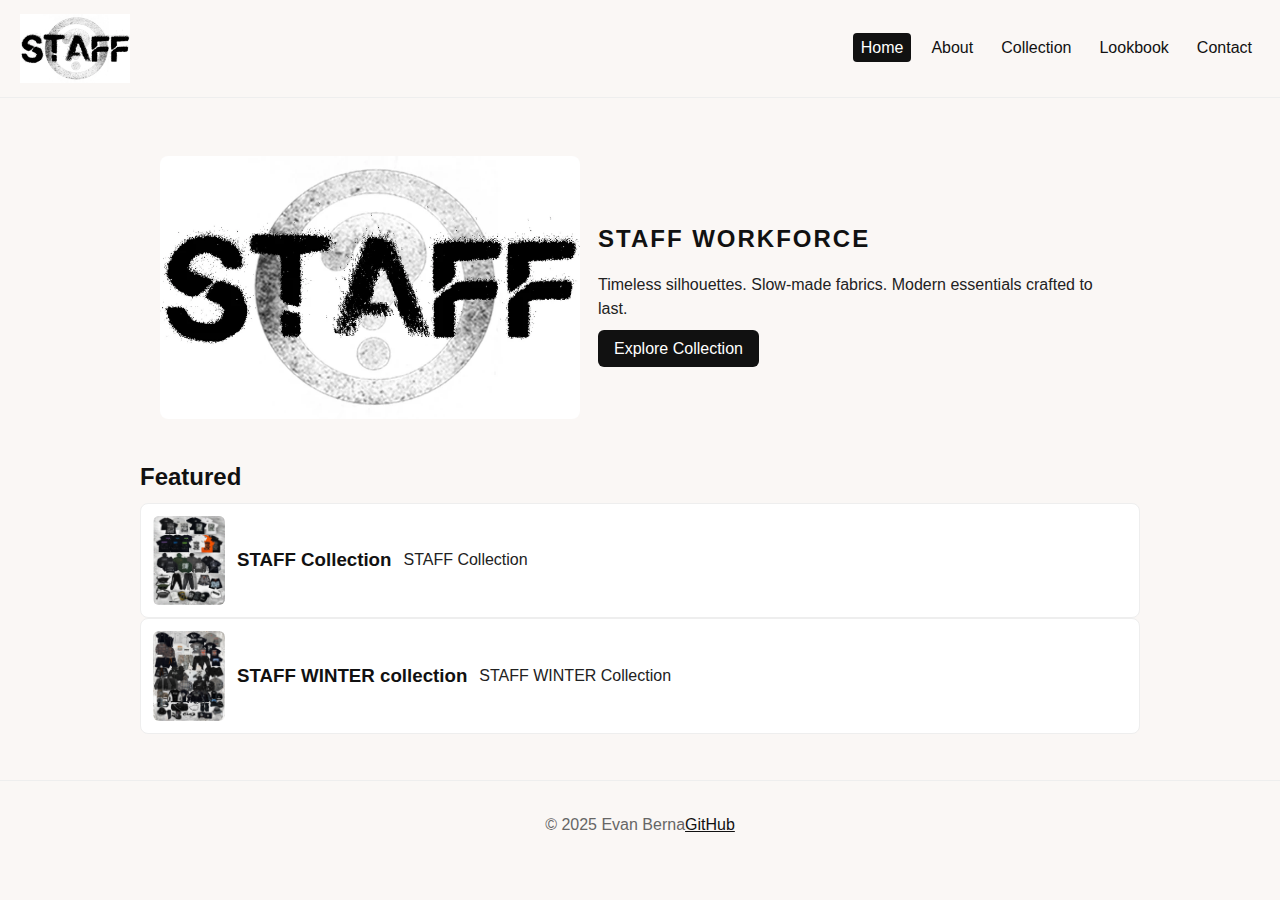
<file: index.html>
<!DOCTYPE html>
<html lang="en">
<head>
  <meta charset="utf-8" />
  <meta name="viewport" content="width=device-width,initial-scale=1" />
  <title>STAFF WORKFORCE — Home</title>
  <link rel="stylesheet" href="main.css">
</head>
<body>
  <header>
    <div class="brand">
      <img src="images/STAFF_LOGO___copy.webp" alt="STAFF" class="logo">
      <nav>
        <ul class="nav-list">
          <li><a href="index.html" class="active">Home</a></li>
          <li><a href="about.html">About</a></li>
          <li><a href="collection.html">Collection</a></li>
          <li><a href="lookbook.html">Lookbook</a></li>
          <li><a href="contact.html">Contact</a></li>
        </ul>
      </nav>
    </div>
  </header>

  <main>
    <section class="hero">
      <img src="images/STAFF_LOGO___copy.webp" alt="STAFF" class="hero-img">
      <div class="hero-copy">
        <h1 id="brand-name">STAFF WORKFORCE</h1>
        <p>Timeless silhouettes. Slow-made fabrics. Modern essentials crafted to last.</p>
        <a href="collection.html" class="btn" style="background:#111;color:#fff;padding:10px 16px;border-radius:6px;text-decoration:none;">Explore Collection</a>
      </div>
    </section>

    <section class="featured">
      <h2>Featured</h2>
      <article class="feature-card">
        <img src="images/staff merch collect 1.png" alt="STAFF FALL Collection" class="thumb">
        <h3>STAFF Collection</h3>
        <p>STAFF Collection</p>
      </article>

      <article class="feature-card">
        <img src="images/staff merch collect 2.png" alt="STAFF WINTER Collection" class="thumb">
        <h3>STAFF WINTER collection</h3>
        <p>STAFF WINTER Collection</p>
      </article>
    </section>
  </main>

  <footer>
    <p>&copy; 2025 Evan Berna<a href="https://github.com/Eberna59" target="_blank" rel="noopener">GitHub</a></p>
  </footer>
</body>
</html>
</file>
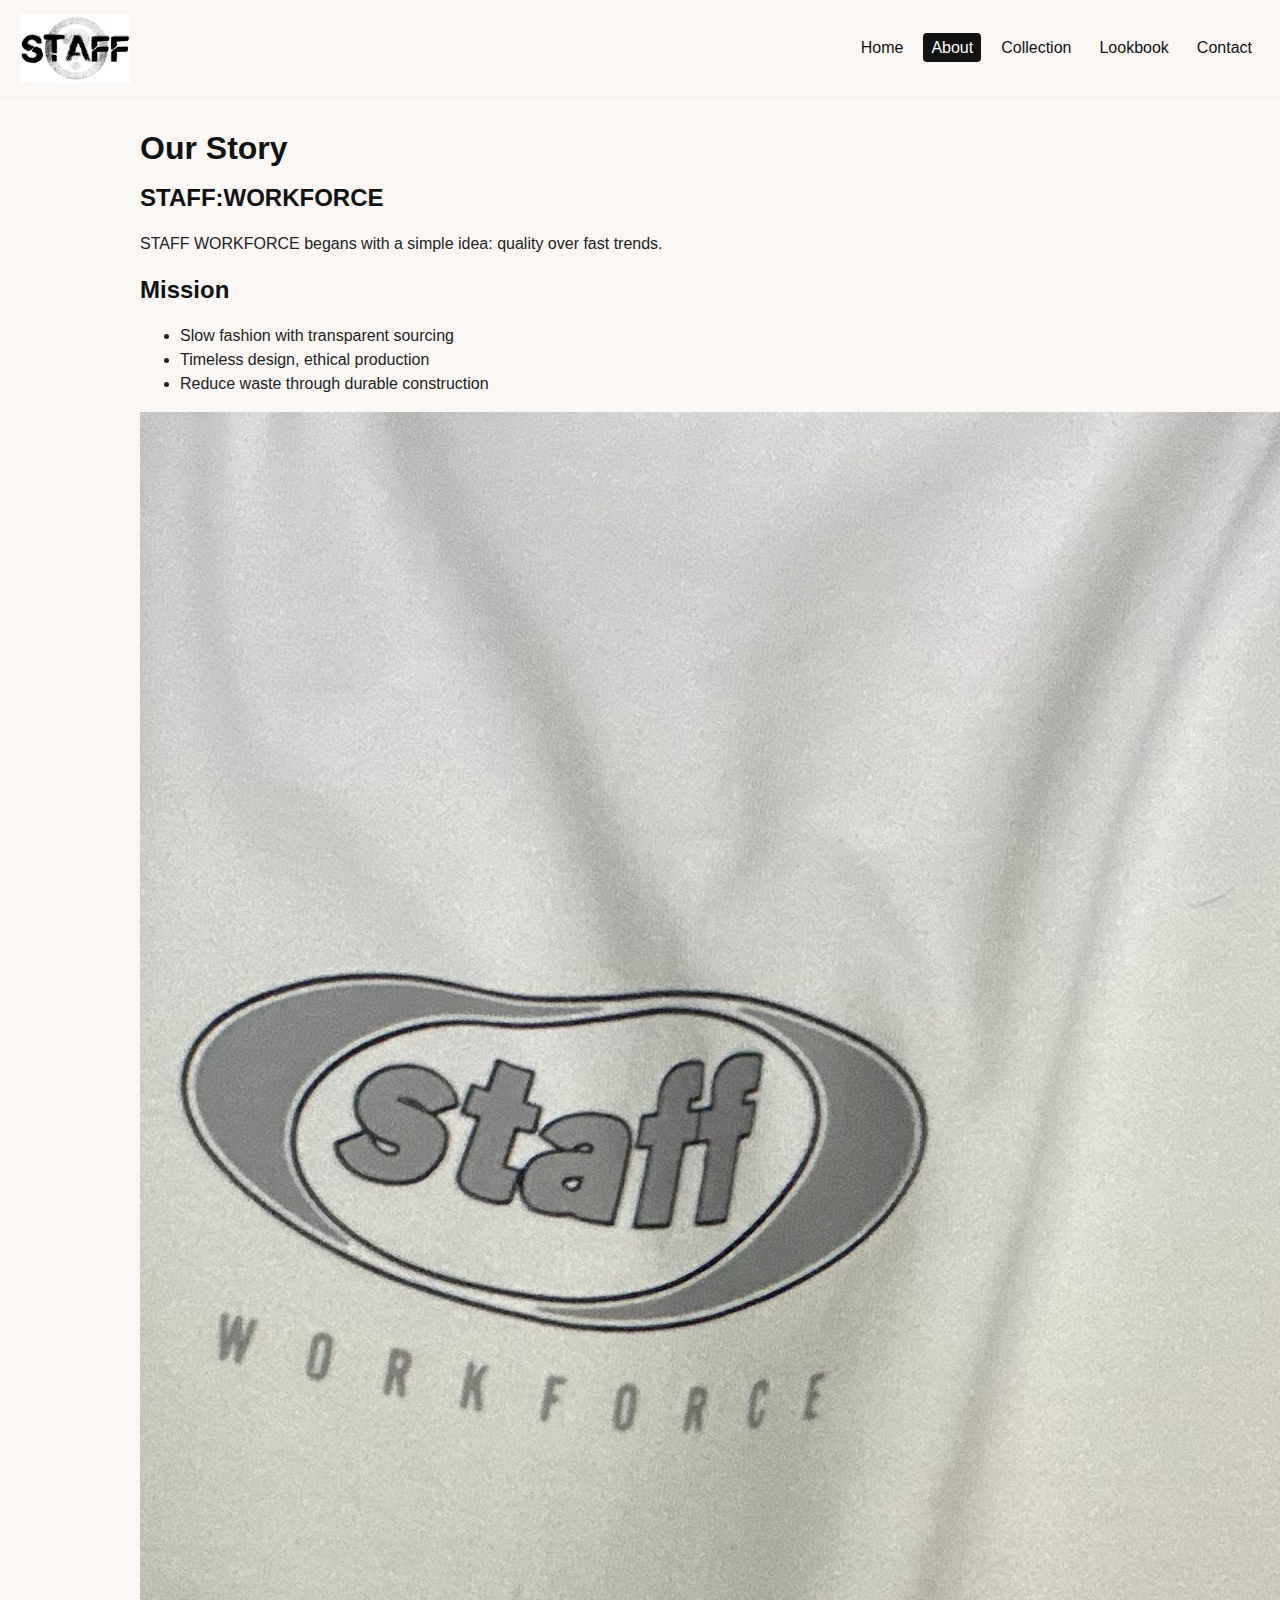
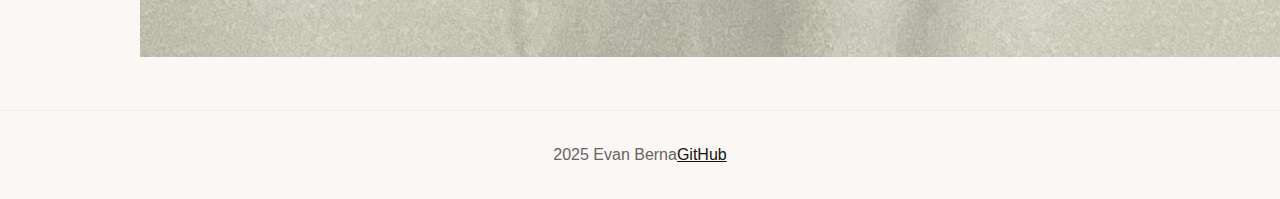
<file: about.html>
<!DOCTYPE html>
<html lang="en">
<head>
  <meta charset="utf-8" />
  <meta name="viewport" content="width=device-width,initial-scale=1" />
  <title>STAFF WORKFORCE — About</title>
  <link rel="stylesheet" href="main.css">
</head>
<body>
  <header>
    <div class="brand">
      <img src="images/STAFF_LOGO___copy.webp" alt="STAFF WORKFORCE" class="logo">
      <nav>
        <ul class="nav-list">
          <li><a href="index.html">Home</a></li>
          <li><a href="about.html" class="active">About</a></li>
          <li><a href="collection.html">Collection</a></li>
          <li><a href="lookbook.html">Lookbook</a></li>
          <li><a href="contact.html">Contact</a></li>
        </ul>
      </nav>
    </div>
  </header>

  <main>
    <article>
      <h1>Our Story</h1>
      <section>
        <h2>STAFF:WORKFORCE</h2>
        <p>STAFF WORKFORCE begans with a simple idea: quality over fast trends.</p>
      </section>

      <section>
        <h2>Mission</h2>
        <ul>
          <li>Slow fashion with transparent sourcing</li>
          <li>Timeless design, ethical production</li>
          <li>Reduce waste through durable construction</li>
        </ul>
      </section>
    </article>

    <aside>
      <img src="images/closeupshirt.jpeg" alt="Close up of shirt ">
    </aside>
  </main>

  <footer>
    <p>2025 Evan Berna<a href="https://github.com/Eberna59" target="_blank" rel="noopener">GitHub</a></p>
  </footer>
</body>
</html>
</file>
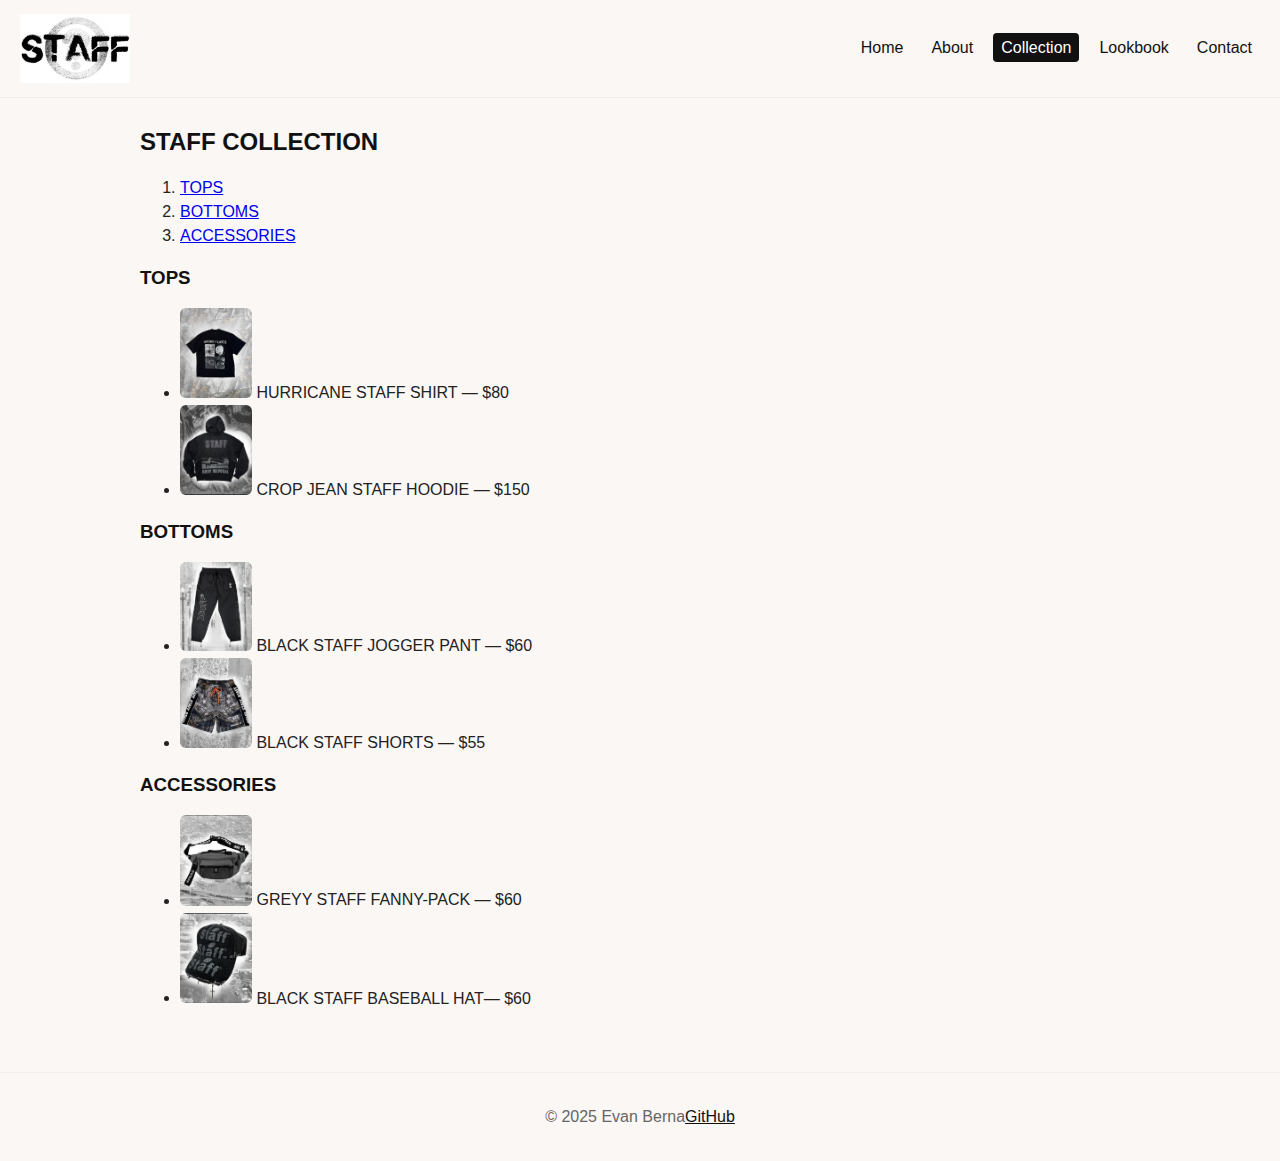
<file: collection.html>
<!DOCTYPE html>
<html lang="en">
<head>
  <meta charset="utf-8" />
  <meta name="viewport" content="width=device-width,initial-scale=1" />
  <title>STAFF:WORKFORCE — Collection </title>
  <link rel="stylesheet" href="main.css">
</head>
<body>
  <header>
    <div class="brand">
      <img src="images/STAFF_LOGO___copy.webp" alt="STAFF WORKFORCE LOGO" class="logo">
      <nav>
        <ul class="nav-list">
          <li><a href="index.html">Home</a></li>
          <li><a href="about.html">About</a></li>
          <li><a href="collection.html" class="active">Collection</a></li>
          <li><a href="lookbook.html">Lookbook</a></li>
          <li><a href="contact.html">Contact</a></li>
        </ul>
      </nav>
    </div>
  </header>

  <main>
    <section class="toc">
      <h2>STAFF COLLECTION</h2>
      <ol>
        <li><a href="#TOPS">TOPS</a></li>
        <li><a href="#BOTTOMS">BOTTOMS</a></li>
        <li><a href="#ACCESSORIES">ACCESSORIES</a></li>
      </ol>
    </section>

    <section id="TOPS">
      <h3>TOPS</h3>
      <ul class="product-list">
        <li><img src="images/BLKSTAFFSHIRT.webp" alt="BLACK STAFF SHIRT" class="thumb"> HURRICANE STAFF SHIRT — $80</li>
        <li><img src="images/hoodie.jpg" alt="BLACK STAFF JEAN HOODIE" class="thumb"> CROP JEAN STAFF HOODIE — $150</li>
      </ul>
    </section>

    <section id="BOTTOMS">
      <h3>BOTTOMS</h3>
      <ul class="product-list">
        <li><img src="images/joggers.jpg" alt="BLACK JOGGER PANT" class="thumb"> BLACK STAFF JOGGER PANT — $60</li>
        <li><img src="images/shorts.jpg" alt="BLACK SHORTS" Class="thumb"> BLACK STAFF SHORTS — $55</li> 
      </ul>
    </section>

    <section id="ACCESSORIES">
      <h3>ACCESSORIES</h3>
      <ul class="product-list">
        <li><img src="images/bag.jpg" alt="GREY FANNYPACK" class="thumb"> GREYY STAFF FANNY-PACK — $60</li>
        <li><img src="images/hat.jpg" alt="BLACK BASEBALL CAP" Class="thumb"> BLACK STAFF BASEBALL HAT— $60</li>
      </ul>
    </section>
  </main>

  <footer>
    <p>&copy; 2025 Evan Berna<a href="https://github.com/Eberna59" target="_blank" rel="noopener">GitHub</a></p>
  </footer>
</body>
</html>
</file>
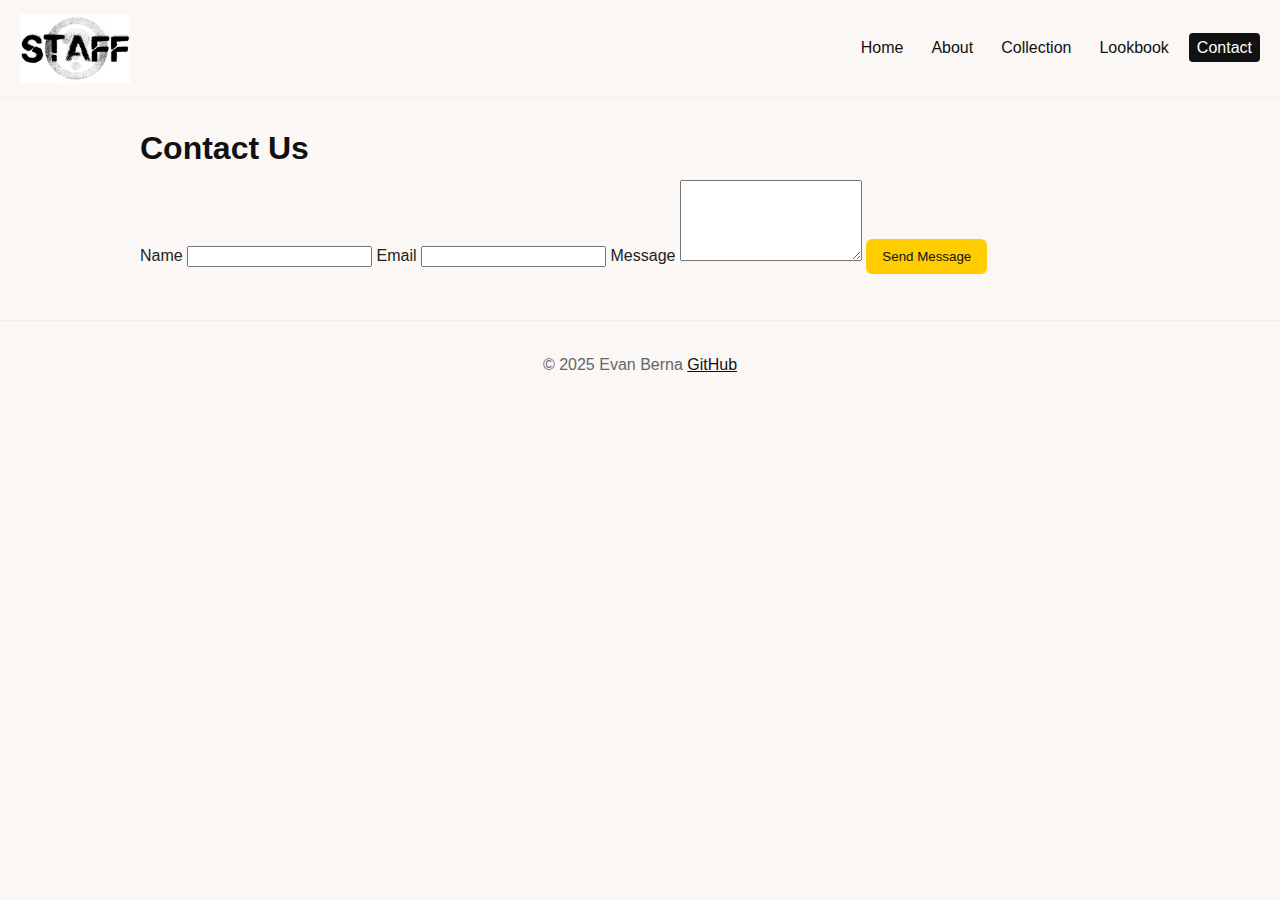
<file: contact.html>
<!DOCTYPE html>
<html lang="en">
<head>
  <meta charset="utf-8" />
  <meta name="viewport" content="width=device-width,initial-scale=1" />
  <title>Contact — Vellum Atelier</title>
  <link rel="stylesheet" href="main.css">
</head>
<body>
  <header>
    <div class="brand">
      <img src="images/STAFF_LOGO___copy.webp" alt="STAFF LOGO" class="logo">
      <nav>
        <ul class="nav-list">
          <li><a href="index.html">Home</a></li>
          <li><a href="about.html">About</a></li>
          <li><a href="collection.html">Collection</a></li>
          <li><a href="lookbook.html">Lookbook</a></li>
          <li><a href="contact.html" class="active">Contact</a></li>
        </ul>
      </nav>
    </div>
  </header>

  <main>
    <section>
      <h1>Contact Us</h1>
      <form action="#" method="post" class="contact-form">
        <label for="name">Name</label>
        <input id="name" name="name" required>

        <label for="email">Email</label>
        <input id="email" name="email" type="email" required>

        <label for="message">Message</label>
        <textarea id="message" name="message" rows="5" required></textarea>

        <button type="submit" style="background:#ffcc00;color:#111;padding:10px 16px;border-radius:6px;border:none;">Send Message</button>
      </form>
    </section>
 </main>

  <footer>
    <p>&copy; 2025 Evan Berna <a href="https://github.com/Eberna59" target="_blank" rel="noopener">GitHub</a></p>
  </footer>
</body>
</html>
</file>
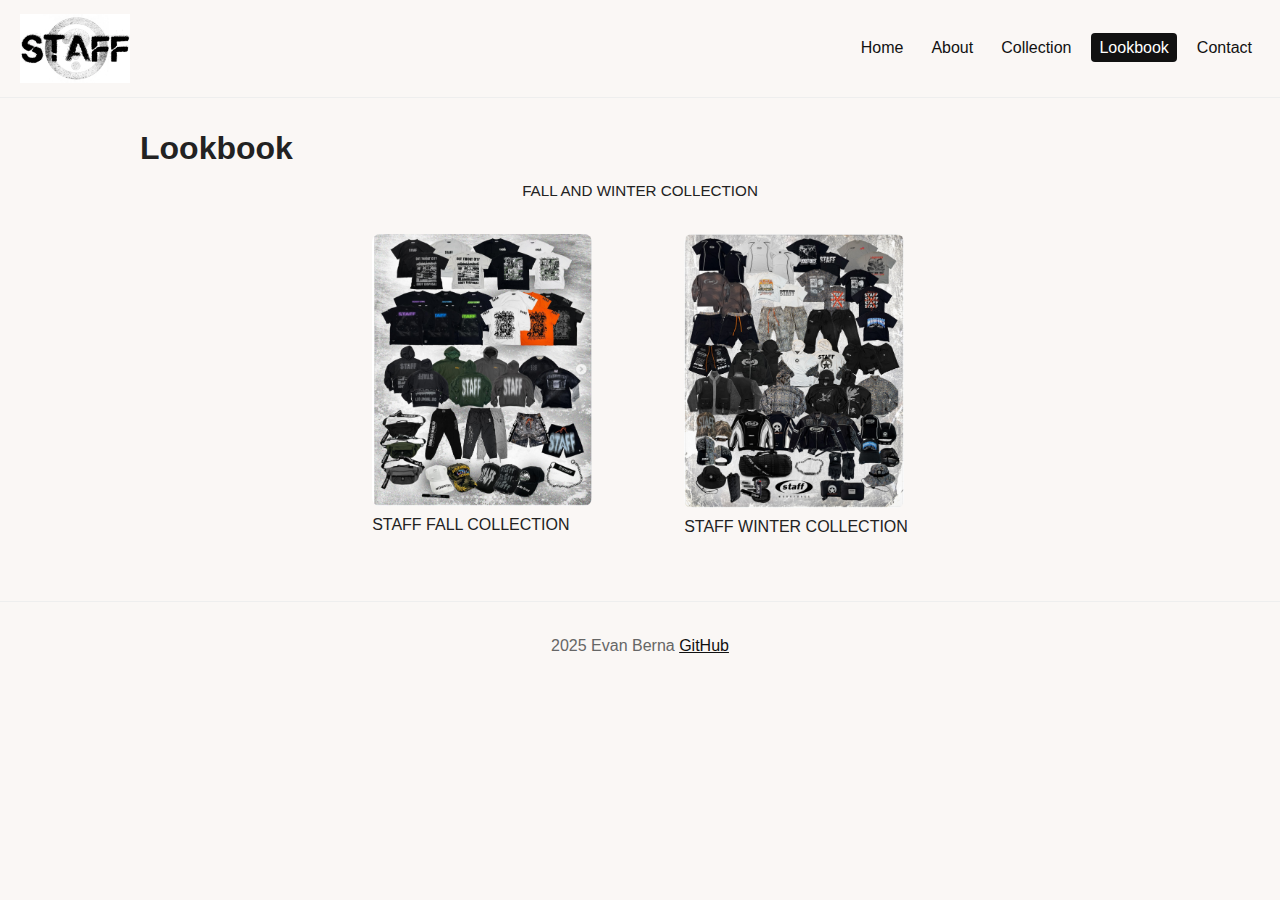
<file: lookbook.html>
<!DOCTYPE html>
<html lang="en">
<head>
  <meta charset="utf-8" />
  <meta name="viewport" content="width=device-width,initial-scale=1" />
  <title>STAFF:WORKFORCE — LOOKBOOK</title>
  <link rel="stylesheet" href="main.css">

  <style>
    /* Internal CSS - present on this page */
    .gallery { display:flex; flex-wrap:wrap; gap:12px; justify-content:center; }
    .gallery img { width:220px; height:auto; border-radius:8px; }
    h1, h2 { color:#222; } /* multiple selectors example uses different color here for emphasis */
    .caption { text-align:center; font-size:0.95rem; margin-top:6px; }
  </style>
</head>
<body>
  <header>
    <div class="brand">
      <img src="images/STAFF_LOGO___copy.webp" alt="STAFF LOGO" class="logo">
      <nav>
        <ul class="nav-list">
          <li><a href="index.html">Home</a></li>
          <li><a href="about.html">About</a></li>
          <li><a href="collection.html">Collection</a></li>
          <li><a href="lookbook.html" class="active">Lookbook</a></li>
          <li><a href="contact.html">Contact</a></li>
        </ul>
      </nav>
    </div>
  </header>

  <main>
    <h1>Lookbook</h1>
    <p class="caption">FALL AND WINTER COLLECTION</p>

    <section class="gallery">
      <figure>
        <img src="images/staff merch collect 1.png" alt="FALL COLLECTION">
        <figcaption>STAFF FALL COLLECTION</figcaption>
      </figure>

      <figure>
        <img src="images/staff merch collect 2.png" alt="WINTER COLLECTION">
        <figcaption>STAFF WINTER COLLECTION</figcaption>
      </figure>
    </section>

    
  </main>

  <footer>
    <p>2025 Evan Berna <a href="https://github.com/yourusername" target="_blank" rel="noopener">GitHub</a></p>
  </footer>
</body>
</html>
</file>
<file: main.css>
/* main.css - external CSS applied site-wide */

/* body selector with background-color (required) */
body {
  font-family: "Helvetica Neue", Arial, sans-serif;
  margin: 0;
  padding: 0;
  background-color: #faf7f5;
  color: #222;
  line-height: 1.5;
}

/* header / brand */
.brand {
  display:flex;
  align-items:center;
  justify-content:space-between;
  padding:14px 20px;
  border-bottom:1px solid #eee;
}
.logo { width:110px; height:auto; }

/* multiple selectors example */
h1, h2, h3 {
  font-weight:600;
  margin:8px 0;
  color:#111;
}

/* nav */
.nav-list { list-style:none; margin:0; padding:0; display:flex; gap:12px; }
.nav-list a { color:#111; text-decoration:none; padding:6px 8px; border-radius:4px; }
.nav-list a:hover { background:#f0e7e5; }

/* active link via class */
.nav-list .active { background:#111; color:#fff; }

/* hero */
.hero { display:flex; gap:18px; align-items:center; padding:20px; max-width:1100px; margin:20px auto; }
.hero-img { width:420px; max-width:45%; border-radius:8px; }

/* class selector example */
.feature-card { display:flex; gap:12px; align-items:center; background:#fff; padding:12px; border:1px solid #eee; border-radius:8px; }

/* id selector example */
#brand-name { letter-spacing:2px; font-size:1.5rem; }

/* sub-element selector: targets links inside paragraphs */
p a { color:#111; text-decoration:underline; }

/* main layout */
main { max-width:1000px; margin:0 auto; padding:18px; display:block; }

/* small thumbnails */
.thumb { width:72px; height:auto; border-radius:6px; }

/* footer */
footer { text-align:center; padding:16px 8px; border-top:1px solid #eee; margin-top:28px; color:#666; }

/* responsive */
@media (max-width:700px) {
  .hero { flex-direction:column; }
  .nav-list { flex-wrap:wrap; gap:8px; }
}
</file>
